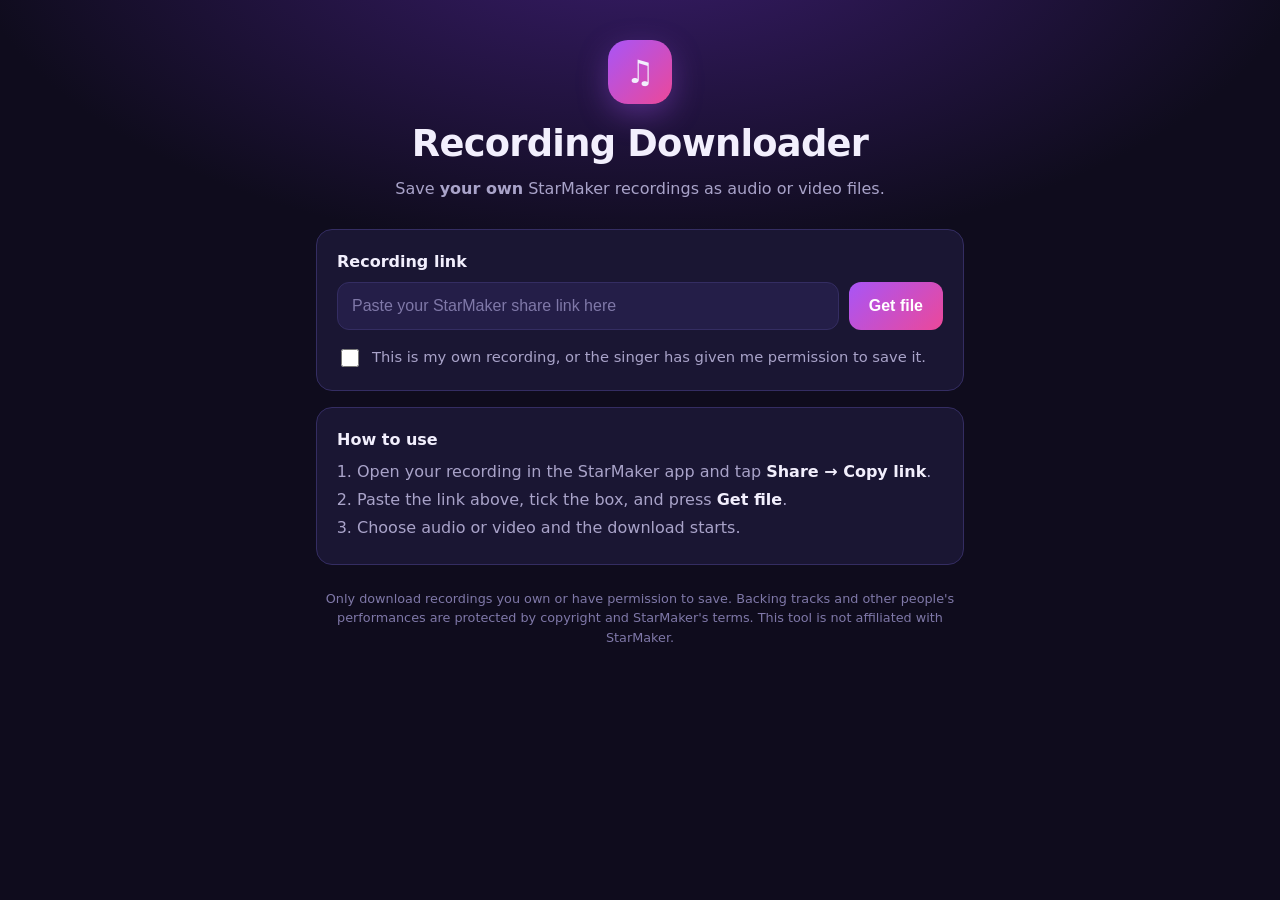
<file: static/index.html>
<!doctype html>
<html lang="en">
<head>
  <meta charset="utf-8">
  <meta name="viewport" content="width=device-width, initial-scale=1">
  <title>Recording Downloader for StarMaker</title>
  <meta name="description" content="Save your own StarMaker recordings as audio or video files.">
  <link rel="stylesheet" href="/static/style.css">
</head>
<body>
  <main class="wrap">
    <header class="hero">
      <div class="logo" aria-hidden="true">&#9835;</div>
      <h1>Recording Downloader</h1>
      <p>Save <strong>your own</strong> StarMaker recordings as audio or video files.</p>
    </header>

    <form id="form" class="card" novalidate>
      <label for="url">Recording link</label>
      <div class="row">
        <input id="url" type="url" inputmode="url" autocomplete="off"
               placeholder="Paste your StarMaker share link here" required>
        <button id="go" type="submit">Get file</button>
      </div>

      <label class="check" for="agree">
        <input id="agree" type="checkbox">
        <span>This is my own recording, or the singer has given me permission to save it.</span>
      </label>

      <p id="error" class="error" role="alert" hidden></p>
    </form>

    <section id="result" class="card result" hidden aria-live="polite">
      <img id="thumb" alt="" hidden>
      <div class="meta">
        <h2 id="title"></h2>
        <div id="formats" class="formats"></div>
      </div>
    </section>

    <section class="card how">
      <h3>How to use</h3>
      <ol>
        <li>Open your recording in the StarMaker app and tap <b>Share &rarr; Copy link</b>.</li>
        <li>Paste the link above, tick the box, and press <b>Get file</b>.</li>
        <li>Choose audio or video and the download starts.</li>
      </ol>
    </section>

    <footer>
      Only download recordings you own or have permission to save. Backing tracks and other
      people's performances are protected by copyright and StarMaker's terms.
      This tool is not affiliated with StarMaker.
    </footer>
  </main>
  <script src="/static/script.js"></script>
</body>
</html>
</file>
<file: static/style.css>
:root {
  --bg: #0f0c1d;
  --card: #1a1633;
  --card-2: #241e48;
  --line: #342d62;
  --text: #f2effd;
  --muted: #a9a3c9;
  --accent: #a855f7;
  --accent-2: #ec4899;
  --err: #fca5a5;
  --radius: 16px;
}

* { box-sizing: border-box; }

body {
  margin: 0;
  min-height: 100vh;
  font-family: system-ui, -apple-system, "Segoe UI", Roboto, sans-serif;
  line-height: 1.5;
  color: var(--text);
  background: radial-gradient(1100px 560px at 50% -10%, #3b1d6e 0%, var(--bg) 62%) no-repeat, var(--bg);
}

.wrap {
  max-width: 680px;
  margin: 0 auto;
  padding: 40px 16px 56px;
}

.hero { text-align: center; margin-bottom: 28px; }
.hero h1 { margin: 12px 0 6px; font-size: clamp(1.7rem, 5vw, 2.3rem); letter-spacing: -0.02em; }
.hero p { margin: 0; color: var(--muted); }

.logo {
  display: inline-grid;
  place-items: center;
  width: 64px;
  height: 64px;
  border-radius: 20px;
  font-size: 32px;
  background: linear-gradient(135deg, var(--accent), var(--accent-2));
  box-shadow: 0 10px 30px rgba(168, 85, 247, 0.35);
}

.card {
  background: var(--card);
  border: 1px solid var(--line);
  border-radius: var(--radius);
  padding: 20px;
  margin-bottom: 16px;
}

label { display: block; font-weight: 600; margin-bottom: 8px; }

.row { display: flex; gap: 10px; }

input[type="url"] {
  flex: 1;
  min-width: 0;
  padding: 14px 14px;
  font-size: 1rem;
  color: var(--text);
  background: var(--card-2);
  border: 1px solid var(--line);
  border-radius: 12px;
  outline: none;
}
input[type="url"]:focus { border-color: var(--accent); box-shadow: 0 0 0 3px rgba(168, 85, 247, 0.25); }
input[type="url"]::placeholder { color: #7f78a8; }

button {
  padding: 14px 20px;
  font-size: 1rem;
  font-weight: 700;
  color: #fff;
  cursor: pointer;
  border: 0;
  border-radius: 12px;
  background: linear-gradient(135deg, var(--accent), var(--accent-2));
  transition: transform 0.1s ease, opacity 0.2s ease;
}
button:hover { transform: translateY(-1px); }
button:disabled { opacity: 0.6; cursor: wait; transform: none; }

.check {
  display: flex;
  gap: 10px;
  align-items: flex-start;
  margin: 16px 0 0;
  font-weight: 400;
  font-size: 0.92rem;
  color: var(--muted);
  cursor: pointer;
}
.check input { margin-top: 3px; width: 18px; height: 18px; accent-color: var(--accent); flex: none; }

.error {
  margin: 14px 0 0;
  padding: 10px 12px;
  color: var(--err);
  background: rgba(248, 113, 113, 0.1);
  border: 1px solid rgba(248, 113, 113, 0.35);
  border-radius: 10px;
  font-size: 0.92rem;
}

.result { display: flex; gap: 16px; align-items: center; }
.result[hidden], .error[hidden], #thumb[hidden] { display: none; }
#thumb { width: 96px; height: 96px; object-fit: cover; border-radius: 12px; flex: none; background: var(--card-2); }
.meta { min-width: 0; flex: 1; }
.meta h2 { margin: 0 0 12px; font-size: 1.1rem; overflow-wrap: anywhere; }

.formats { display: flex; flex-wrap: wrap; gap: 10px; }
.dl {
  display: inline-block;
  padding: 10px 16px;
  font-weight: 700;
  font-size: 0.95rem;
  color: #fff;
  text-decoration: none;
  border-radius: 10px;
  background: linear-gradient(135deg, var(--accent), var(--accent-2));
}
.dl.audio { background: linear-gradient(135deg, #7c3aed, #a855f7); }
.dl.video { background: linear-gradient(135deg, #db2777, #ec4899); }
.dl:hover { filter: brightness(1.1); }

.how h3 { margin: 0 0 8px; font-size: 1rem; }
.how ol { margin: 0; padding-left: 20px; color: var(--muted); }
.how li { margin: 4px 0; }
.how b { color: var(--text); }

footer { margin-top: 24px; text-align: center; font-size: 0.8rem; color: #7f78a8; }

@media (max-width: 520px) {
  .row { flex-direction: column; }
  button { width: 100%; }
  .result { flex-direction: column; align-items: flex-start; }
  #thumb { width: 100%; height: 160px; }
}
</file>
